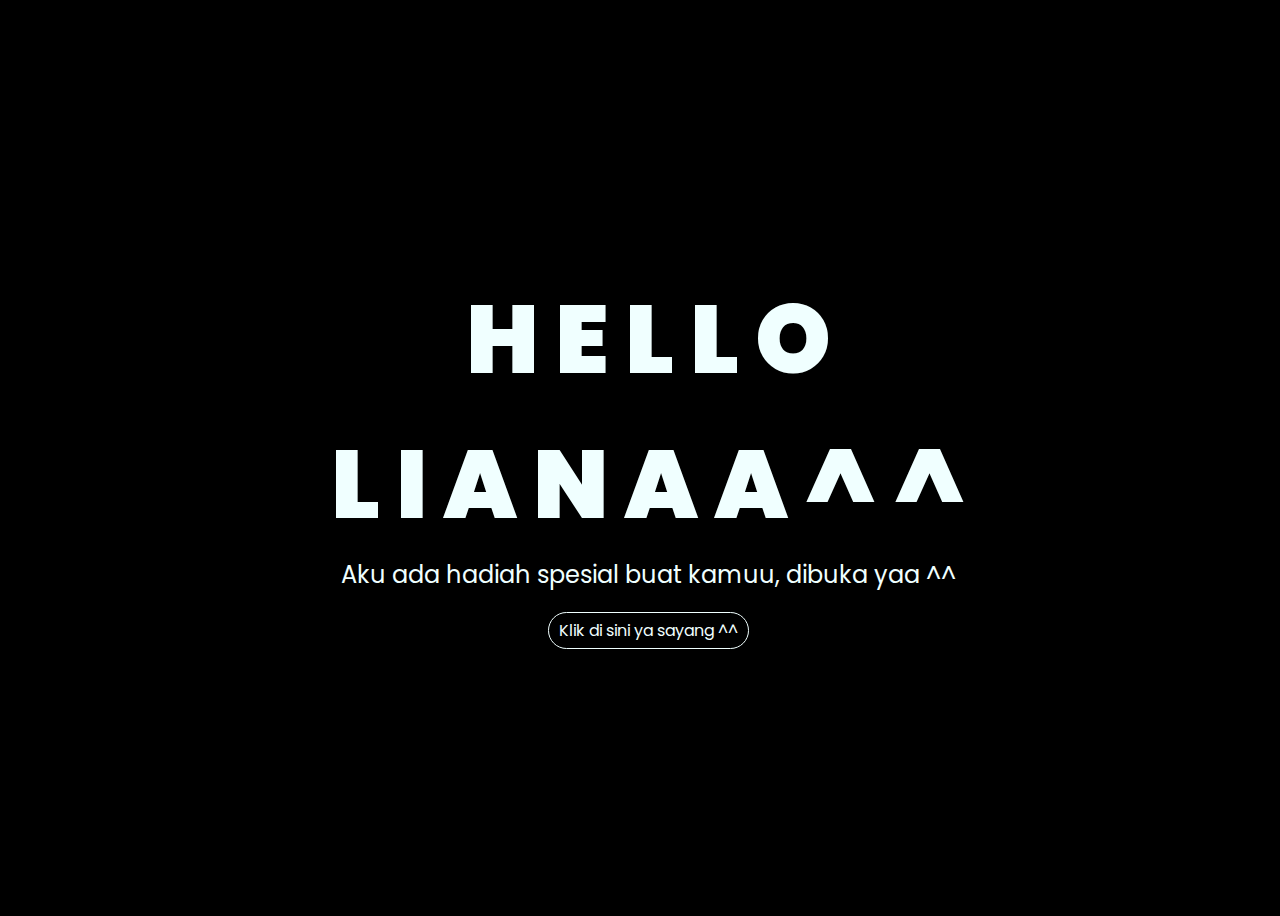
<file: index.html>
<!DOCTYPE html>
<html lang="en">
  <head>
    <meta charset="UTF-8" />
    <meta name="viewport" content="width=device-width, initial-scale=1.0" />
    <link rel="stylesheet" href="css/styles.css" />
    <link rel="icon" href="img/flowers.png" />
    <title>A Special Gift For You Lianaa ^^</title>
  </head>
  <body>
    <div class="greetings">
      <span>H</span>
      <span>E</span>
      <span>L</span>
      <span>L</span>
      <span>O</span>
      <br />
      <span>L</span>
      <span>I</span>
      <span>A</span>
      <span>N</span>
      <span>A</span>
      <span>A</span>
      <span>^</span>
      <span>^</span>
    </div>
    <div class="description">
      <span>Aku ada hadiah spesial buat kamuu, dibuka yaa ^^</span>
    </div>
    <div class="button">
      <button>
        <a href="flower.html">Klik di sini ya sayang ^^</a>
      </button>
    </div>
  </body>
</html>
</file>
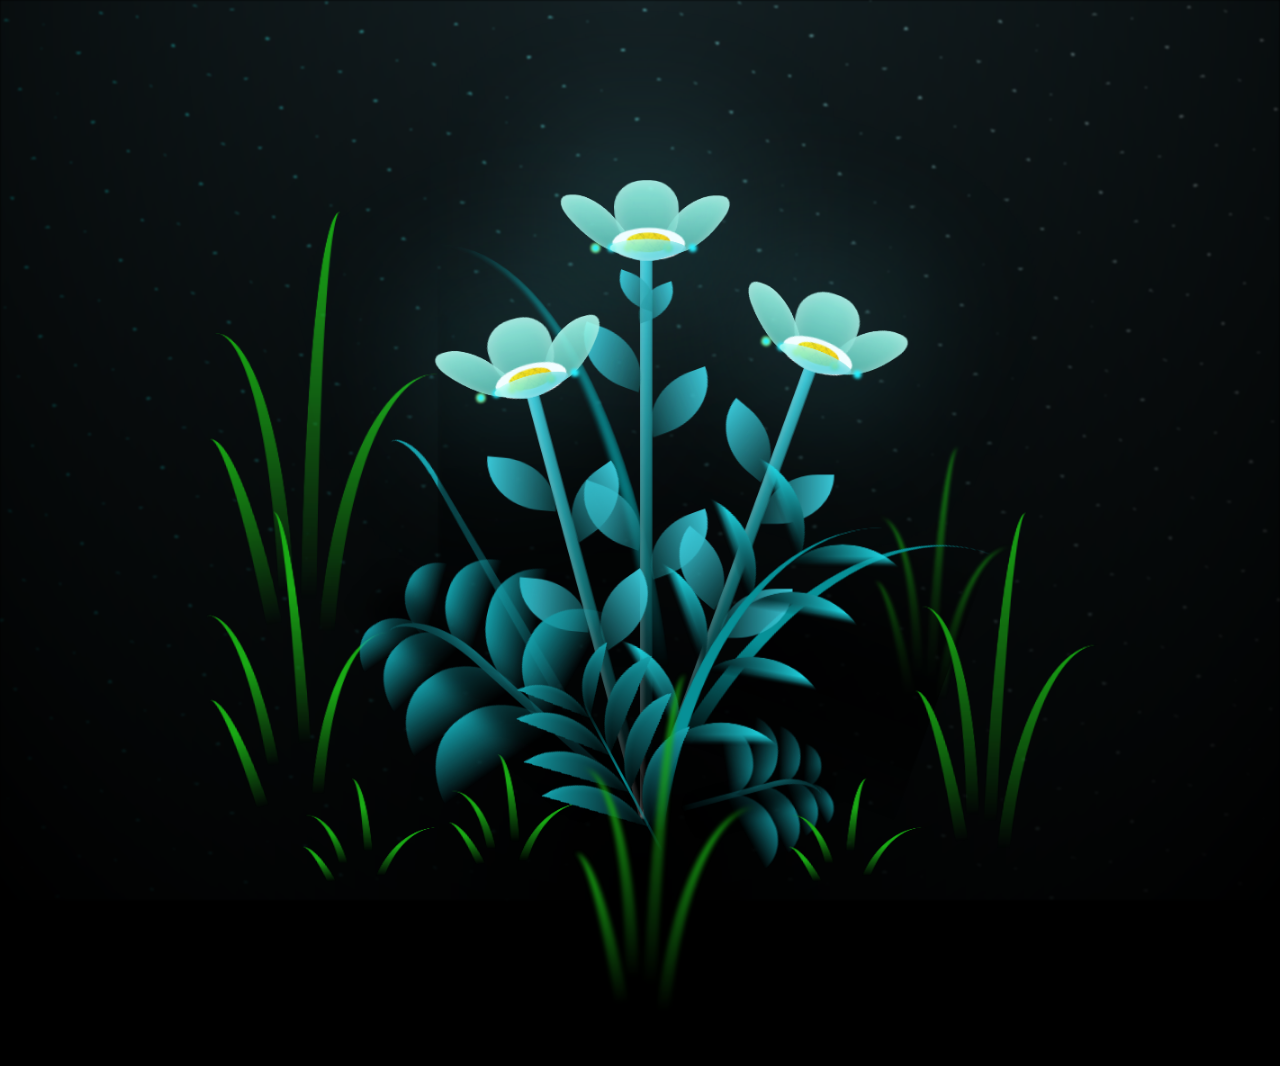
<file: flower.html>
<!DOCTYPE html>
<html lang="en">
  <head>
    <meta charset="UTF-8" />
    <meta name="viewport" content="width=device-width, initial-scale=1.0" />
    <link rel="stylesheet" href="css/flowers.css" />
    <title>Cherry Blossom Flower</title>
  </head>
  <body class="not-loaded">
    <audio
      autoplay
      src="audio/y2mate.com - James Arthur  Say You Wont Let Go.mp3"
    ></audio>
    <div class="night"></div>
    <div class="flowers">
      <div class="flower flower--1">
        <div class="flower__leafs flower__leafs--1">
          <div class="flower__leaf flower__leaf--1"></div>
          <div class="flower__leaf flower__leaf--2"></div>
          <div class="flower__leaf flower__leaf--3"></div>
          <div class="flower__leaf flower__leaf--4"></div>
          <div class="flower__white-circle"></div>

          <div class="flower__light flower__light--1"></div>
          <div class="flower__light flower__light--2"></div>
          <div class="flower__light flower__light--3"></div>
          <div class="flower__light flower__light--4"></div>
          <div class="flower__light flower__light--5"></div>
          <div class="flower__light flower__light--6"></div>
          <div class="flower__light flower__light--7"></div>
          <div class="flower__light flower__light--8"></div>
        </div>
        <div class="flower__line">
          <div class="flower__line__leaf flower__line__leaf--1"></div>
          <div class="flower__line__leaf flower__line__leaf--2"></div>
          <div class="flower__line__leaf flower__line__leaf--3"></div>
          <div class="flower__line__leaf flower__line__leaf--4"></div>
          <div class="flower__line__leaf flower__line__leaf--5"></div>
          <div class="flower__line__leaf flower__line__leaf--6"></div>
        </div>
      </div>

      <div class="flower flower--2">
        <div class="flower__leafs flower__leafs--2">
          <div class="flower__leaf flower__leaf--1"></div>
          <div class="flower__leaf flower__leaf--2"></div>
          <div class="flower__leaf flower__leaf--3"></div>
          <div class="flower__leaf flower__leaf--4"></div>
          <div class="flower__white-circle"></div>

          <div class="flower__light flower__light--1"></div>
          <div class="flower__light flower__light--2"></div>
          <div class="flower__light flower__light--3"></div>
          <div class="flower__light flower__light--4"></div>
          <div class="flower__light flower__light--5"></div>
          <div class="flower__light flower__light--6"></div>
          <div class="flower__light flower__light--7"></div>
          <div class="flower__light flower__light--8"></div>
        </div>
        <div class="flower__line">
          <div class="flower__line__leaf flower__line__leaf--1"></div>
          <div class="flower__line__leaf flower__line__leaf--2"></div>
          <div class="flower__line__leaf flower__line__leaf--3"></div>
          <div class="flower__line__leaf flower__line__leaf--4"></div>
        </div>
      </div>

      <div class="flower flower--3">
        <div class="flower__leafs flower__leafs--3">
          <div class="flower__leaf flower__leaf--1"></div>
          <div class="flower__leaf flower__leaf--2"></div>
          <div class="flower__leaf flower__leaf--3"></div>
          <div class="flower__leaf flower__leaf--4"></div>
          <div class="flower__white-circle"></div>

          <div class="flower__light flower__light--1"></div>
          <div class="flower__light flower__light--2"></div>
          <div class="flower__light flower__light--3"></div>
          <div class="flower__light flower__light--4"></div>
          <div class="flower__light flower__light--5"></div>
          <div class="flower__light flower__light--6"></div>
          <div class="flower__light flower__light--7"></div>
          <div class="flower__light flower__light--8"></div>
        </div>
        <div class="flower__line">
          <div class="flower__line__leaf flower__line__leaf--1"></div>
          <div class="flower__line__leaf flower__line__leaf--2"></div>
          <div class="flower__line__leaf flower__line__leaf--3"></div>
          <div class="flower__line__leaf flower__line__leaf--4"></div>
        </div>
      </div>

      <div class="grow-ans" style="--d: 1.2s">
        <div class="flower__g-long">
          <div class="flower__g-long__top"></div>
          <div class="flower__g-long__bottom"></div>
        </div>
      </div>

      <div class="growing-grass">
        <div class="flower__grass flower__grass--1">
          <div class="flower__grass--top"></div>
          <div class="flower__grass--bottom"></div>
          <div class="flower__grass__leaf flower__grass__leaf--1"></div>
          <div class="flower__grass__leaf flower__grass__leaf--2"></div>
          <div class="flower__grass__leaf flower__grass__leaf--3"></div>
          <div class="flower__grass__leaf flower__grass__leaf--4"></div>
          <div class="flower__grass__leaf flower__grass__leaf--5"></div>
          <div class="flower__grass__leaf flower__grass__leaf--6"></div>
          <div class="flower__grass__leaf flower__grass__leaf--7"></div>
          <div class="flower__grass__leaf flower__grass__leaf--8"></div>
          <div class="flower__grass__overlay"></div>
        </div>
      </div>

      <div class="growing-grass">
        <div class="flower__grass flower__grass--2">
          <div class="flower__grass--top"></div>
          <div class="flower__grass--bottom"></div>
          <div class="flower__grass__leaf flower__grass__leaf--1"></div>
          <div class="flower__grass__leaf flower__grass__leaf--2"></div>
          <div class="flower__grass__leaf flower__grass__leaf--3"></div>
          <div class="flower__grass__leaf flower__grass__leaf--4"></div>
          <div class="flower__grass__leaf flower__grass__leaf--5"></div>
          <div class="flower__grass__leaf flower__grass__leaf--6"></div>
          <div class="flower__grass__leaf flower__grass__leaf--7"></div>
          <div class="flower__grass__leaf flower__grass__leaf--8"></div>
          <div class="flower__grass__overlay"></div>
        </div>
      </div>

      <div class="grow-ans" style="--d: 2.4s">
        <div class="flower__g-right flower__g-right--1">
          <div class="leaf"></div>
        </div>
      </div>

      <div class="grow-ans" style="--d: 2.8s">
        <div class="flower__g-right flower__g-right--2">
          <div class="leaf"></div>
        </div>
      </div>

      <div class="grow-ans" style="--d: 2.8s">
        <div class="flower__g-front">
          <div
            class="flower__g-front__leaf-wrapper flower__g-front__leaf-wrapper--1"
          >
            <div class="flower__g-front__leaf"></div>
          </div>
          <div
            class="flower__g-front__leaf-wrapper flower__g-front__leaf-wrapper--2"
          >
            <div class="flower__g-front__leaf"></div>
          </div>
          <div
            class="flower__g-front__leaf-wrapper flower__g-front__leaf-wrapper--3"
          >
            <div class="flower__g-front__leaf"></div>
          </div>
          <div
            class="flower__g-front__leaf-wrapper flower__g-front__leaf-wrapper--4"
          >
            <div class="flower__g-front__leaf"></div>
          </div>
          <div
            class="flower__g-front__leaf-wrapper flower__g-front__leaf-wrapper--5"
          >
            <div class="flower__g-front__leaf"></div>
          </div>
          <div
            class="flower__g-front__leaf-wrapper flower__g-front__leaf-wrapper--6"
          >
            <div class="flower__g-front__leaf"></div>
          </div>
          <div
            class="flower__g-front__leaf-wrapper flower__g-front__leaf-wrapper--7"
          >
            <div class="flower__g-front__leaf"></div>
          </div>
          <div
            class="flower__g-front__leaf-wrapper flower__g-front__leaf-wrapper--8"
          >
            <div class="flower__g-front__leaf"></div>
          </div>
          <div class="flower__g-front__line"></div>
        </div>
      </div>

      <div class="grow-ans" style="--d: 3.2s">
        <div class="flower__g-fr">
          <div class="leaf"></div>
          <div class="flower__g-fr__leaf flower__g-fr__leaf--1"></div>
          <div class="flower__g-fr__leaf flower__g-fr__leaf--2"></div>
          <div class="flower__g-fr__leaf flower__g-fr__leaf--3"></div>
          <div class="flower__g-fr__leaf flower__g-fr__leaf--4"></div>
          <div class="flower__g-fr__leaf flower__g-fr__leaf--5"></div>
          <div class="flower__g-fr__leaf flower__g-fr__leaf--6"></div>
          <div class="flower__g-fr__leaf flower__g-fr__leaf--7"></div>
          <div class="flower__g-fr__leaf flower__g-fr__leaf--8"></div>
        </div>
      </div>

      <div class="long-g long-g--0">
        <div class="grow-ans" style="--d: 3s">
          <div class="leaf leaf--0"></div>
        </div>
        <div class="grow-ans" style="--d: 2.2s">
          <div class="leaf leaf--1"></div>
        </div>
        <div class="grow-ans" style="--d: 3.4s">
          <div class="leaf leaf--2"></div>
        </div>
        <div class="grow-ans" style="--d: 3.6s">
          <div class="leaf leaf--3"></div>
        </div>
      </div>

      <div class="long-g long-g--1">
        <div class="grow-ans" style="--d: 3.6s">
          <div class="leaf leaf--0"></div>
        </div>
        <div class="grow-ans" style="--d: 3.8s">
          <div class="leaf leaf--1"></div>
        </div>
        <div class="grow-ans" style="--d: 4s">
          <div class="leaf leaf--2"></div>
        </div>
        <div class="grow-ans" style="--d: 4.2s">
          <div class="leaf leaf--3"></div>
        </div>
      </div>

      <div class="long-g long-g--2">
        <div class="grow-ans" style="--d: 4s">
          <div class="leaf leaf--0"></div>
        </div>
        <div class="grow-ans" style="--d: 4.2s">
          <div class="leaf leaf--1"></div>
        </div>
        <div class="grow-ans" style="--d: 4.4s">
          <div class="leaf leaf--2"></div>
        </div>
        <div class="grow-ans" style="--d: 4.6s">
          <div class="leaf leaf--3"></div>
        </div>
      </div>

      <div class="long-g long-g--3">
        <div class="grow-ans" style="--d: 4s">
          <div class="leaf leaf--0"></div>
        </div>
        <div class="grow-ans" style="--d: 4.2s">
          <div class="leaf leaf--1"></div>
        </div>
        <div class="grow-ans" style="--d: 3s">
          <div class="leaf leaf--2"></div>
        </div>
        <div class="grow-ans" style="--d: 3.6s">
          <div class="leaf leaf--3"></div>
        </div>
      </div>

      <div class="long-g long-g--4">
        <div class="grow-ans" style="--d: 4s">
          <div class="leaf leaf--0"></div>
        </div>
        <div class="grow-ans" style="--d: 4.2s">
          <div class="leaf leaf--1"></div>
        </div>
        <div class="grow-ans" style="--d: 3s">
          <div class="leaf leaf--2"></div>
        </div>
        <div class="grow-ans" style="--d: 3.6s">
          <div class="leaf leaf--3"></div>
        </div>
      </div>

      <div class="long-g long-g--5">
        <div class="grow-ans" style="--d: 4s">
          <div class="leaf leaf--0"></div>
        </div>
        <div class="grow-ans" style="--d: 4.2s">
          <div class="leaf leaf--1"></div>
        </div>
        <div class="grow-ans" style="--d: 3s">
          <div class="leaf leaf--2"></div>
        </div>
        <div class="grow-ans" style="--d: 3.6s">
          <div class="leaf leaf--3"></div>
        </div>
      </div>

      <div class="long-g long-g--6">
        <div class="grow-ans" style="--d: 4.2s">
          <div class="leaf leaf--0"></div>
        </div>
        <div class="grow-ans" style="--d: 4.4s">
          <div class="leaf leaf--1"></div>
        </div>
        <div class="grow-ans" style="--d: 4.6s">
          <div class="leaf leaf--2"></div>
        </div>
        <div class="grow-ans" style="--d: 4.8s">
          <div class="leaf leaf--3"></div>
        </div>
      </div>

      <div class="long-g long-g--7">
        <div class="grow-ans" style="--d: 3s">
          <div class="leaf leaf--0"></div>
        </div>
        <div class="grow-ans" style="--d: 3.2s">
          <div class="leaf leaf--1"></div>
        </div>
        <div class="grow-ans" style="--d: 3.5s">
          <div class="leaf leaf--2"></div>
        </div>
        <div class="grow-ans" style="--d: 3.6s">
          <div class="leaf leaf--3"></div>
        </div>
      </div>
    </div>
    <script src="js/flower.js"></script>
  </body>
</html>
</file>
<file: css/styles.css>
@import url("https://fonts.googleapis.com/css2?family=Poppins:ital,wght@0,500;1,900&display=swap");

* {
  font-family: "Poppins", cursive;
  text-align: center;
}

body {
  color: azure;
  width: 100%;
  height: 100vh;
  display: flex;
  flex-direction: column;
  align-items: center;
  justify-content: center;
  background-color: black;
}

.greetings {
  font-size: 6rem;
  font-weight: 900;
}

.greetings > span {
  animation: glow 2.5s ease-in-out infinite;
}

@keyframes glow {
  0%,
  100% {
    color: #fff;
    text-shadow: 0 0 12px #39c6d6, 0 0 50px #39c6d6, 0 0 100px #39c6d6;
  }
  10%,
  90% {
    color: #111;
    text-shadow: none;
  }
}

.greetings > span:nth-child(2) {
  animation-delay: 0.2s;
}

.greetings > span:nth-child(3) {
  animation-delay: 0.4s;
}

.greetings > span:nth-child(4) {
  animation-delay: 0.6s;
}

.greetings > span:nth-child(5) {
  animation-delay: 0.8s;
}

.greetings > span:nth-child(6) {
  animation-delay: 1s;
}

.greetings > span:nth-child(7) {
  animation-delay: 1.2s;
}

.greetings > span:nth-child(8) {
  animation-delay: 1.4s;
}

.greetings > span:nth-child(9) {
  animation-delay: 1.6s;
}

.greetings > span:nth-child(10) {
  animation-delay: 1.8s;
}

.greetings > span:nth-child(11) {
  animation-delay: 2s;
}

.greetings > span:nth-child(12) {
  animation-delay: 2.2s;
}

.greetings > span:nth-child(13) {
  animation-delay: 2.4s;
}

.description {
  font-size: 1.5rem;
  margin-bottom: 20px;
}

button {
  background-color: transparent;
  border: 1.5px solid azure;
  border-radius: 30px;
  padding: 5px 10px;
}

.button a {
  text-decoration: none;
  font-size: 1rem;
  color: azure;
}

@media screen and (max-width: 767px) {
  .greetings {
    display: block;
    font-size: 3rem;
    font-weight: 500;
    text-align: center;
  }
  .description {
    font-size: 1rem;
  }
  .button a {
    font-size: 0.5rem;
  }
}
</file>
<file: css/flowers.css>
*,
*::after,
*::before {
  padding: 0;
  margin: 0;
  box-sizing: border-box;
}

:root {
  --dark-color: #000;
}

body {
  display: flex;
  align-items: flex-end;
  justify-content: center;
  min-height: 100vh;
  background-color: var(--dark-color);
  overflow: hidden;
  perspective: 1000px;
}

.night {
  position: fixed;
  left: 50%;
  top: 0;
  transform: translateX(-50%);
  width: 100%;
  height: 100%;
  filter: blur(0.1vmin);
  background-image: radial-gradient(
      ellipse at top,
      transparent 0%,
      var(--dark-color)
    ),
    radial-gradient(
      ellipse at bottom,
      var(--dark-color),
      rgba(145, 233, 255, 0.2)
    ),
    repeating-linear-gradient(
      220deg,
      rgb(0, 0, 0) 0px,
      rgb(0, 0, 0) 19px,
      transparent 19px,
      transparent 22px
    ),
    repeating-linear-gradient(
      189deg,
      rgb(0, 0, 0) 0px,
      rgb(0, 0, 0) 19px,
      transparent 19px,
      transparent 22px
    ),
    repeating-linear-gradient(
      148deg,
      rgb(0, 0, 0) 0px,
      rgb(0, 0, 0) 19px,
      transparent 19px,
      transparent 22px
    ),
    linear-gradient(90deg, rgb(0, 255, 250), rgb(240, 240, 240));
}

.flowers {
  position: relative;
  transform: scale(0.9);
}

.flower {
  position: absolute;
  bottom: 10vmin;
  transform-origin: bottom center;
  z-index: 10;
  --fl-speed: 0.8s;
}
.flower--1 {
  -webkit-animation: moving-flower-1 4s linear infinite;
  animation: moving-flower-1 4s linear infinite;
}
.flower--1 .flower__line {
  height: 70vmin;
  -webkit-animation-delay: 0.3s;
  animation-delay: 0.3s;
}
.flower--1 .flower__line__leaf--1 {
  -webkit-animation: blooming-leaf-right var(--fl-speed) 1.6s backwards;
  animation: blooming-leaf-right var(--fl-speed) 1.6s backwards;
}
.flower--1 .flower__line__leaf--2 {
  -webkit-animation: blooming-leaf-right var(--fl-speed) 1.4s backwards;
  animation: blooming-leaf-right var(--fl-speed) 1.4s backwards;
}
.flower--1 .flower__line__leaf--3 {
  -webkit-animation: blooming-leaf-left var(--fl-speed) 1.2s backwards;
  animation: blooming-leaf-left var(--fl-speed) 1.2s backwards;
}
.flower--1 .flower__line__leaf--4 {
  -webkit-animation: blooming-leaf-left var(--fl-speed) 1s backwards;
  animation: blooming-leaf-left var(--fl-speed) 1s backwards;
}
.flower--1 .flower__line__leaf--5 {
  -webkit-animation: blooming-leaf-right var(--fl-speed) 1.8s backwards;
  animation: blooming-leaf-right var(--fl-speed) 1.8s backwards;
}
.flower--1 .flower__line__leaf--6 {
  -webkit-animation: blooming-leaf-left var(--fl-speed) 2s backwards;
  animation: blooming-leaf-left var(--fl-speed) 2s backwards;
}
.flower--2 {
  left: 50%;
  transform: rotate(20deg);
  -webkit-animation: moving-flower-2 4s linear infinite;
  animation: moving-flower-2 4s linear infinite;
}
.flower--2 .flower__line {
  height: 60vmin;
  -webkit-animation-delay: 0.6s;
  animation-delay: 0.6s;
}
.flower--2 .flower__line__leaf--1 {
  -webkit-animation: blooming-leaf-right var(--fl-speed) 1.9s backwards;
  animation: blooming-leaf-right var(--fl-speed) 1.9s backwards;
}
.flower--2 .flower__line__leaf--2 {
  -webkit-animation: blooming-leaf-right var(--fl-speed) 1.7s backwards;
  animation: blooming-leaf-right var(--fl-speed) 1.7s backwards;
}
.flower--2 .flower__line__leaf--3 {
  -webkit-animation: blooming-leaf-left var(--fl-speed) 1.5s backwards;
  animation: blooming-leaf-left var(--fl-speed) 1.5s backwards;
}
.flower--2 .flower__line__leaf--4 {
  -webkit-animation: blooming-leaf-left var(--fl-speed) 1.3s backwards;
  animation: blooming-leaf-left var(--fl-speed) 1.3s backwards;
}
.flower--3 {
  left: 50%;
  transform: rotate(-15deg);
  -webkit-animation: moving-flower-3 4s linear infinite;
  animation: moving-flower-3 4s linear infinite;
}
.flower--3 .flower__line {
  -webkit-animation-delay: 0.9s;
  animation-delay: 0.9s;
}
.flower--3 .flower__line__leaf--1 {
  -webkit-animation: blooming-leaf-right var(--fl-speed) 2.5s backwards;
  animation: blooming-leaf-right var(--fl-speed) 2.5s backwards;
}
.flower--3 .flower__line__leaf--2 {
  -webkit-animation: blooming-leaf-right var(--fl-speed) 2.3s backwards;
  animation: blooming-leaf-right var(--fl-speed) 2.3s backwards;
}
.flower--3 .flower__line__leaf--3 {
  -webkit-animation: blooming-leaf-left var(--fl-speed) 2.1s backwards;
  animation: blooming-leaf-left var(--fl-speed) 2.1s backwards;
}
.flower--3 .flower__line__leaf--4 {
  -webkit-animation: blooming-leaf-left var(--fl-speed) 1.9s backwards;
  animation: blooming-leaf-left var(--fl-speed) 1.9s backwards;
}
.flower__leafs {
  position: relative;
  -webkit-animation: blooming-flower 2s backwards;
  animation: blooming-flower 2s backwards;
}
.flower__leafs--1 {
  -webkit-animation-delay: 1.1s;
  animation-delay: 1.1s;
}
.flower__leafs--2 {
  -webkit-animation-delay: 1.4s;
  animation-delay: 1.4s;
}
.flower__leafs--3 {
  -webkit-animation-delay: 1.7s;
  animation-delay: 1.7s;
}
.flower__leafs::after {
  content: "";
  position: absolute;
  left: 0;
  top: 0;
  transform: translate(-50%, -100%);
  width: 8vmin;
  height: 8vmin;
  background-color: #6bf0ff;
  filter: blur(10vmin);
}
.flower__leaf {
  position: absolute;
  bottom: 0;
  left: 50%;
  width: 8vmin;
  height: 11vmin;
  border-radius: 51% 49% 47% 53%/44% 45% 55% 69%;
  background-color: #a7ffee;
  background-image: linear-gradient(to top, #54b8aa, #a7ffee);
  transform-origin: bottom center;
  opacity: 0.9;
  box-shadow: inset 0 0 2vmin rgba(255, 255, 255, 0.5);
}
.flower__leaf--1 {
  transform: translate(-10%, 1%) rotateY(40deg) rotateX(-50deg);
}
.flower__leaf--2 {
  transform: translate(-50%, -4%) rotateX(40deg);
}
.flower__leaf--3 {
  transform: translate(-90%, 0%) rotateY(45deg) rotateX(50deg);
}
.flower__leaf--4 {
  width: 8vmin;
  height: 8vmin;
  transform-origin: bottom left;
  border-radius: 4vmin 10vmin 4vmin 4vmin;
  transform: translate(0%, 18%) rotateX(70deg) rotate(-43deg);
  background-image: linear-gradient(to top, #39c6d6, #a7ffee);
  z-index: 1;
  opacity: 0.8;
}
.flower__white-circle {
  position: absolute;
  left: -3.5vmin;
  top: -3vmin;
  width: 9vmin;
  height: 4vmin;
  border-radius: 50%;
  background-color: #fff;
}
.flower__white-circle::after {
  content: "";
  position: absolute;
  left: 50%;
  top: 45%;
  transform: translate(-50%, -50%);
  width: 60%;
  height: 60%;
  border-radius: inherit;
  background-image: repeating-linear-gradient(
      135deg,
      rgba(0, 0, 0, 0.03) 0px,
      rgba(0, 0, 0, 0.03) 1px,
      transparent 1px,
      transparent 12px
    ),
    repeating-linear-gradient(
      45deg,
      rgba(0, 0, 0, 0.03) 0px,
      rgba(0, 0, 0, 0.03) 1px,
      transparent 1px,
      transparent 12px
    ),
    repeating-linear-gradient(
      67.5deg,
      rgba(0, 0, 0, 0.03) 0px,
      rgba(0, 0, 0, 0.03) 1px,
      transparent 1px,
      transparent 12px
    ),
    repeating-linear-gradient(
      135deg,
      rgba(0, 0, 0, 0.03) 0px,
      rgba(0, 0, 0, 0.03) 1px,
      transparent 1px,
      transparent 12px
    ),
    repeating-linear-gradient(
      45deg,
      rgba(0, 0, 0, 0.03) 0px,
      rgba(0, 0, 0, 0.03) 1px,
      transparent 1px,
      transparent 12px
    ),
    repeating-linear-gradient(
      112.5deg,
      rgba(0, 0, 0, 0.03) 0px,
      rgba(0, 0, 0, 0.03) 1px,
      transparent 1px,
      transparent 12px
    ),
    repeating-linear-gradient(
      112.5deg,
      rgba(0, 0, 0, 0.03) 0px,
      rgba(0, 0, 0, 0.03) 1px,
      transparent 1px,
      transparent 12px
    ),
    repeating-linear-gradient(
      45deg,
      rgba(0, 0, 0, 0.03) 0px,
      rgba(0, 0, 0, 0.03) 1px,
      transparent 1px,
      transparent 12px
    ),
    repeating-linear-gradient(
      22.5deg,
      rgba(0, 0, 0, 0.03) 0px,
      rgba(0, 0, 0, 0.03) 1px,
      transparent 1px,
      transparent 12px
    ),
    repeating-linear-gradient(
      45deg,
      rgba(0, 0, 0, 0.03) 0px,
      rgba(0, 0, 0, 0.03) 1px,
      transparent 1px,
      transparent 12px
    ),
    repeating-linear-gradient(
      22.5deg,
      rgba(0, 0, 0, 0.03) 0px,
      rgba(0, 0, 0, 0.03) 1px,
      transparent 1px,
      transparent 12px
    ),
    repeating-linear-gradient(
      135deg,
      rgba(0, 0, 0, 0.03) 0px,
      rgba(0, 0, 0, 0.03) 1px,
      transparent 1px,
      transparent 12px
    ),
    repeating-linear-gradient(
      157.5deg,
      rgba(0, 0, 0, 0.03) 0px,
      rgba(0, 0, 0, 0.03) 1px,
      transparent 1px,
      transparent 12px
    ),
    repeating-linear-gradient(
      67.5deg,
      rgba(0, 0, 0, 0.03) 0px,
      rgba(0, 0, 0, 0.03) 1px,
      transparent 1px,
      transparent 12px
    ),
    repeating-linear-gradient(
      67.5deg,
      rgba(0, 0, 0, 0.03) 0px,
      rgba(0, 0, 0, 0.03) 1px,
      transparent 1px,
      transparent 12px
    ),
    linear-gradient(90deg, rgb(255, 235, 18), rgb(255, 206, 0));
}
.flower__line {
  height: 55vmin;
  width: 1.5vmin;
  background-image: linear-gradient(
      to left,
      rgba(0, 0, 0, 0.2),
      transparent,
      rgba(255, 255, 255, 0.2)
    ),
    linear-gradient(to top, transparent 10%, #14757a, #39c6d6);
  box-shadow: inset 0 0 2px rgba(0, 0, 0, 0.5);
  -webkit-animation: grow-flower-tree 4s backwards;
  animation: grow-flower-tree 4s backwards;
}
.flower__line__leaf {
  --w: 7vmin;
  --h: calc(var(--w) + 2vmin);
  position: absolute;
  top: 20%;
  left: 90%;
  width: var(--w);
  height: var(--h);
  border-top-right-radius: var(--h);
  border-bottom-left-radius: var(--h);
  background-image: linear-gradient(to top, rgba(20, 117, 122, 0.4), #39c6d6);
}
.flower__line__leaf--1 {
  transform: rotate(70deg) rotateY(30deg);
}
.flower__line__leaf--2 {
  top: 45%;
  transform: rotate(70deg) rotateY(30deg);
}
.flower__line__leaf--3,
.flower__line__leaf--4,
.flower__line__leaf--6 {
  border-top-right-radius: 0;
  border-bottom-left-radius: 0;
  border-top-left-radius: var(--h);
  border-bottom-right-radius: var(--h);
  left: -460%;
  top: 12%;
  transform: rotate(-70deg) rotateY(30deg);
}
.flower__line__leaf--4 {
  top: 40%;
}
.flower__line__leaf--5 {
  top: 0;
  transform-origin: left;
  transform: rotate(70deg) rotateY(30deg) scale(0.6);
}
.flower__line__leaf--6 {
  top: -2%;
  left: -450%;
  transform-origin: right;
  transform: rotate(-70deg) rotateY(30deg) scale(0.6);
}
.flower__light {
  position: absolute;
  bottom: 0vmin;
  width: 1vmin;
  height: 1vmin;
  background-color: rgb(255, 251, 0);
  border-radius: 50%;
  filter: blur(0.2vmin);
  -webkit-animation: light-ans 4s linear infinite backwards;
  animation: light-ans 4s linear infinite backwards;
}
.flower__light:nth-child(odd) {
  background-color: #23f0ff;
}
.flower__light--1 {
  left: -2vmin;
  -webkit-animation-delay: 1s;
  animation-delay: 1s;
}
.flower__light--2 {
  left: 3vmin;
  -webkit-animation-delay: 0.5s;
  animation-delay: 0.5s;
}
.flower__light--3 {
  left: -6vmin;
  -webkit-animation-delay: 0.3s;
  animation-delay: 0.3s;
}
.flower__light--4 {
  left: 6vmin;
  -webkit-animation-delay: 0.9s;
  animation-delay: 0.9s;
}
.flower__light--5 {
  left: -1vmin;
  -webkit-animation-delay: 1.5s;
  animation-delay: 1.5s;
}
.flower__light--6 {
  left: -4vmin;
  -webkit-animation-delay: 3s;
  animation-delay: 3s;
}
.flower__light--7 {
  left: 3vmin;
  -webkit-animation-delay: 2s;
  animation-delay: 2s;
}
.flower__light--8 {
  left: -6vmin;
  -webkit-animation-delay: 3.5s;
  animation-delay: 3.5s;
}
.flower__grass {
  --c: #159faa;
  --line-w: 1.5vmin;
  position: absolute;
  bottom: 12vmin;
  left: -7vmin;
  display: flex;
  flex-direction: column;
  align-items: flex-end;
  z-index: 20;
  transform-origin: bottom center;
  transform: rotate(-48deg) rotateY(40deg);
}
.flower__grass--1 {
  -webkit-animation: moving-grass 2s linear infinite;
  animation: moving-grass 2s linear infinite;
}
.flower__grass--2 {
  left: 2vmin;
  bottom: 10vmin;
  transform: scale(0.5) rotate(75deg) rotateX(10deg) rotateY(-200deg);
  opacity: 0.8;
  z-index: 0;
  -webkit-animation: moving-grass--2 1.5s linear infinite;
  animation: moving-grass--2 1.5s linear infinite;
}
.flower__grass--top {
  width: 7vmin;
  height: 10vmin;
  border-top-right-radius: 100%;
  border-right: var(--line-w) solid var(--c);
  transform-origin: bottom center;
  transform: rotate(-2deg);
}
.flower__grass--bottom {
  margin-top: -2px;
  width: var(--line-w);
  height: 25vmin;
  background-image: linear-gradient(to top, transparent, var(--c));
}
.flower__grass__leaf {
  --size: 10vmin;
  position: absolute;
  width: calc(var(--size) * 2.1);
  height: var(--size);
  border-top-left-radius: var(--size);
  border-top-right-radius: var(--size);
  background-image: linear-gradient(
    to top,
    transparent,
    transparent 30%,
    var(--c)
  );
  z-index: 100;
}
.flower__grass__leaf--1 {
  top: -6%;
  left: 30%;
  --size: 6vmin;
  transform: rotate(-20deg);
  -webkit-animation: growing-grass-ans--1 2s 2.6s backwards;
  animation: growing-grass-ans--1 2s 2.6s backwards;
}
@-webkit-keyframes growing-grass-ans--1 {
  0% {
    transform-origin: bottom left;
    transform: rotate(-20deg) scale(0);
  }
}
@keyframes growing-grass-ans--1 {
  0% {
    transform-origin: bottom left;
    transform: rotate(-20deg) scale(0);
  }
}
.flower__grass__leaf--2 {
  top: -5%;
  left: -110%;
  --size: 6vmin;
  transform: rotate(10deg);
  -webkit-animation: growing-grass-ans--2 2s 2.4s linear backwards;
  animation: growing-grass-ans--2 2s 2.4s linear backwards;
}
@-webkit-keyframes growing-grass-ans--2 {
  0% {
    transform-origin: bottom right;
    transform: rotate(10deg) scale(0);
  }
}
@keyframes growing-grass-ans--2 {
  0% {
    transform-origin: bottom right;
    transform: rotate(10deg) scale(0);
  }
}
.flower__grass__leaf--3 {
  top: 5%;
  left: 60%;
  --size: 8vmin;
  transform: rotate(-18deg) rotateX(-20deg);
  -webkit-animation: growing-grass-ans--3 2s 2.2s linear backwards;
  animation: growing-grass-ans--3 2s 2.2s linear backwards;
}
@-webkit-keyframes growing-grass-ans--3 {
  0% {
    transform-origin: bottom left;
    transform: rotate(-18deg) rotateX(-20deg) scale(0);
  }
}
@keyframes growing-grass-ans--3 {
  0% {
    transform-origin: bottom left;
    transform: rotate(-18deg) rotateX(-20deg) scale(0);
  }
}
.flower__grass__leaf--4 {
  top: 6%;
  left: -135%;
  --size: 8vmin;
  transform: rotate(2deg);
  -webkit-animation: growing-grass-ans--4 2s 2s linear backwards;
  animation: growing-grass-ans--4 2s 2s linear backwards;
}
@-webkit-keyframes growing-grass-ans--4 {
  0% {
    transform-origin: bottom right;
    transform: rotate(2deg) scale(0);
  }
}
@keyframes growing-grass-ans--4 {
  0% {
    transform-origin: bottom right;
    transform: rotate(2deg) scale(0);
  }
}
.flower__grass__leaf--5 {
  top: 20%;
  left: 60%;
  --size: 10vmin;
  transform: rotate(-24deg) rotateX(-20deg);
  -webkit-animation: growing-grass-ans--5 2s 1.8s linear backwards;
  animation: growing-grass-ans--5 2s 1.8s linear backwards;
}
@-webkit-keyframes growing-grass-ans--5 {
  0% {
    transform-origin: bottom left;
    transform: rotate(-24deg) rotateX(-20deg) scale(0);
  }
}
@keyframes growing-grass-ans--5 {
  0% {
    transform-origin: bottom left;
    transform: rotate(-24deg) rotateX(-20deg) scale(0);
  }
}
.flower__grass__leaf--6 {
  top: 22%;
  left: -180%;
  --size: 10vmin;
  transform: rotate(10deg);
  -webkit-animation: growing-grass-ans--6 2s 1.6s linear backwards;
  animation: growing-grass-ans--6 2s 1.6s linear backwards;
}
@-webkit-keyframes growing-grass-ans--6 {
  0% {
    transform-origin: bottom right;
    transform: rotate(10deg) scale(0);
  }
}
@keyframes growing-grass-ans--6 {
  0% {
    transform-origin: bottom right;
    transform: rotate(10deg) scale(0);
  }
}
.flower__grass__leaf--7 {
  top: 39%;
  left: 70%;
  --size: 10vmin;
  transform: rotate(-10deg);
  -webkit-animation: growing-grass-ans--7 2s 1.4s linear backwards;
  animation: growing-grass-ans--7 2s 1.4s linear backwards;
}
@-webkit-keyframes growing-grass-ans--7 {
  0% {
    transform-origin: bottom left;
    transform: rotate(-10deg) scale(0);
  }
}
@keyframes growing-grass-ans--7 {
  0% {
    transform-origin: bottom left;
    transform: rotate(-10deg) scale(0);
  }
}
.flower__grass__leaf--8 {
  top: 40%;
  left: -215%;
  --size: 11vmin;
  transform: rotate(10deg);
  -webkit-animation: growing-grass-ans--8 2s 1.2s linear backwards;
  animation: growing-grass-ans--8 2s 1.2s linear backwards;
}
@-webkit-keyframes growing-grass-ans--8 {
  0% {
    transform-origin: bottom right;
    transform: rotate(10deg) scale(0);
  }
}
@keyframes growing-grass-ans--8 {
  0% {
    transform-origin: bottom right;
    transform: rotate(10deg) scale(0);
  }
}
.flower__grass__overlay {
  position: absolute;
  top: -10%;
  right: 0%;
  width: 100%;
  height: 100%;
  background-color: rgba(0, 0, 0, 0.6);
  filter: blur(1.5vmin);
  z-index: 100;
}
.flower__g-long {
  --w: 2vmin;
  --h: 6vmin;
  --c: #159faa;
  position: absolute;
  bottom: 10vmin;
  left: -3vmin;
  transform-origin: bottom center;
  transform: rotate(-30deg) rotateY(-20deg);
  display: flex;
  flex-direction: column;
  align-items: flex-end;
  -webkit-animation: flower-g-long-ans 3s linear infinite;
  animation: flower-g-long-ans 3s linear infinite;
}
@-webkit-keyframes flower-g-long-ans {
  0%,
  100% {
    transform: rotate(-30deg) rotateY(-20deg);
  }
  50% {
    transform: rotate(-32deg) rotateY(-20deg);
  }
}
@keyframes flower-g-long-ans {
  0%,
  100% {
    transform: rotate(-30deg) rotateY(-20deg);
  }
  50% {
    transform: rotate(-32deg) rotateY(-20deg);
  }
}
.flower__g-long__top {
  top: calc(var(--h) * -1);
  width: calc(var(--w) + 1vmin);
  height: var(--h);
  border-top-right-radius: 100%;
  border-right: 0.7vmin solid var(--c);
  transform: translate(-0.7vmin, 1vmin);
}
.flower__g-long__bottom {
  width: var(--w);
  height: 50vmin;
  transform-origin: bottom center;
  background-image: linear-gradient(to top, transparent 30%, var(--c));
  box-shadow: inset 0 0 2px rgba(0, 0, 0, 0.5);
  -webkit-clip-path: polygon(35% 0, 65% 1%, 100% 100%, 0% 100%);
  clip-path: polygon(35% 0, 65% 1%, 100% 100%, 0% 100%);
}
.flower__g-right {
  position: absolute;
  bottom: 6vmin;
  left: -2vmin;
  transform-origin: bottom left;
  transform: rotate(20deg);
}
.flower__g-right .leaf {
  width: 30vmin;
  height: 50vmin;
  border-top-left-radius: 100%;
  border-left: 2vmin solid #079097;
  background-image: linear-gradient(
    to bottom,
    transparent,
    var(--dark-color) 60%
  );
  -webkit-mask-image: linear-gradient(to top, transparent 30%, #079097 60%);
}
.flower__g-right--1 {
  -webkit-animation: flower-g-right-ans 2.5s linear infinite;
  animation: flower-g-right-ans 2.5s linear infinite;
}
.flower__g-right--2 {
  left: 5vmin;
  transform: rotateY(-180deg);
  -webkit-animation: flower-g-right-ans--2 3s linear infinite;
  animation: flower-g-right-ans--2 3s linear infinite;
}
.flower__g-right--2 .leaf {
  height: 75vmin;
  filter: blur(0.3vmin);
  opacity: 0.8;
}
@-webkit-keyframes flower-g-right-ans {
  0%,
  100% {
    transform: rotate(20deg);
  }
  50% {
    transform: rotate(24deg) rotateX(-20deg);
  }
}
@keyframes flower-g-right-ans {
  0%,
  100% {
    transform: rotate(20deg);
  }
  50% {
    transform: rotate(24deg) rotateX(-20deg);
  }
}
@-webkit-keyframes flower-g-right-ans--2 {
  0%,
  100% {
    transform: rotateY(-180deg) rotate(0deg) rotateX(-20deg);
  }
  50% {
    transform: rotateY(-180deg) rotate(6deg) rotateX(-20deg);
  }
}
@keyframes flower-g-right-ans--2 {
  0%,
  100% {
    transform: rotateY(-180deg) rotate(0deg) rotateX(-20deg);
  }
  50% {
    transform: rotateY(-180deg) rotate(6deg) rotateX(-20deg);
  }
}
.flower__g-front {
  position: absolute;
  bottom: 6vmin;
  left: 2.5vmin;
  z-index: 100;
  transform-origin: bottom center;
  transform: rotate(-28deg) rotateY(30deg) scale(1.04);
  -webkit-animation: flower__g-front-ans 2s linear infinite;
  animation: flower__g-front-ans 2s linear infinite;
}
@-webkit-keyframes flower__g-front-ans {
  0%,
  100% {
    transform: rotate(-28deg) rotateY(30deg) scale(1.04);
  }
  50% {
    transform: rotate(-35deg) rotateY(40deg) scale(1.04);
  }
}
@keyframes flower__g-front-ans {
  0%,
  100% {
    transform: rotate(-28deg) rotateY(30deg) scale(1.04);
  }
  50% {
    transform: rotate(-35deg) rotateY(40deg) scale(1.04);
  }
}
.flower__g-front__line {
  width: 0.3vmin;
  height: 20vmin;
  background-image: linear-gradient(
    to top,
    transparent,
    #079097,
    transparent 100%
  );
  position: relative;
}
.flower__g-front__leaf-wrapper {
  position: absolute;
  top: 0;
  left: 0;
  transform-origin: bottom left;
  transform: rotate(10deg);
}
.flower__g-front__leaf-wrapper:nth-child(even) {
  left: 0vmin;
  transform: rotateY(-180deg) rotate(5deg);
  -webkit-animation: flower__g-front__leaf-left-ans 1s ease-in backwards;
  animation: flower__g-front__leaf-left-ans 1s ease-in backwards;
}
.flower__g-front__leaf-wrapper:nth-child(odd) {
  -webkit-animation: flower__g-front__leaf-ans 1s ease-in backwards;
  animation: flower__g-front__leaf-ans 1s ease-in backwards;
}
.flower__g-front__leaf-wrapper--1 {
  top: -8vmin;
  transform: scale(0.7);
  -webkit-animation: flower__g-front__leaf-ans 1s 5.5s ease-in backwards !important;
  animation: flower__g-front__leaf-ans 1s 5.5s ease-in backwards !important;
}
.flower__g-front__leaf-wrapper--2 {
  top: -8vmin;
  transform: rotateY(-180deg) scale(0.7) !important;
  -webkit-animation: flower__g-front__leaf-left-ans-2 1s 4.6s ease-in backwards !important;
  animation: flower__g-front__leaf-left-ans-2 1s 4.6s ease-in backwards !important;
}
.flower__g-front__leaf-wrapper--3 {
  top: -3vmin;
  -webkit-animation: flower__g-front__leaf-ans 1s 4.6s ease-in backwards;
  animation: flower__g-front__leaf-ans 1s 4.6s ease-in backwards;
}
.flower__g-front__leaf-wrapper--4 {
  top: -3vmin;
  transform: rotateY(-180deg) scale(0.9) !important;
  -webkit-animation: flower__g-front__leaf-left-ans-2 1s 4.6s ease-in backwards !important;
  animation: flower__g-front__leaf-left-ans-2 1s 4.6s ease-in backwards !important;
}
@-webkit-keyframes flower__g-front__leaf-left-ans-2 {
  0% {
    transform: rotateY(-180deg) scale(0);
  }
}
@keyframes flower__g-front__leaf-left-ans-2 {
  0% {
    transform: rotateY(-180deg) scale(0);
  }
}
.flower__g-front__leaf-wrapper--5,
.flower__g-front__leaf-wrapper--6 {
  top: 2vmin;
}
.flower__g-front__leaf-wrapper--7,
.flower__g-front__leaf-wrapper--8 {
  top: 6.5vmin;
}
.flower__g-front__leaf-wrapper--2 {
  -webkit-animation-delay: 5.2s !important;
  animation-delay: 5.2s !important;
}
.flower__g-front__leaf-wrapper--3 {
  -webkit-animation-delay: 4.9s !important;
  animation-delay: 4.9s !important;
}
.flower__g-front__leaf-wrapper--5 {
  -webkit-animation-delay: 4.3s !important;
  animation-delay: 4.3s !important;
}
.flower__g-front__leaf-wrapper--6 {
  -webkit-animation-delay: 4.1s !important;
  animation-delay: 4.1s !important;
}
.flower__g-front__leaf-wrapper--7 {
  -webkit-animation-delay: 3.8s !important;
  animation-delay: 3.8s !important;
}
.flower__g-front__leaf-wrapper--8 {
  -webkit-animation-delay: 3.5s !important;
  animation-delay: 3.5s !important;
}
@-webkit-keyframes flower__g-front__leaf-ans {
  0% {
    transform: rotate(10deg) scale(0);
  }
}
@keyframes flower__g-front__leaf-ans {
  0% {
    transform: rotate(10deg) scale(0);
  }
}
@-webkit-keyframes flower__g-front__leaf-left-ans {
  0% {
    transform: rotateY(-180deg) rotate(5deg) scale(0);
  }
}
@keyframes flower__g-front__leaf-left-ans {
  0% {
    transform: rotateY(-180deg) rotate(5deg) scale(0);
  }
}
.flower__g-front__leaf {
  width: 10vmin;
  height: 10vmin;
  border-radius: 100% 0% 0% 100%/100% 100% 0% 0%;
  box-shadow: inset 0 2px 1vmin hsla(184deg, 97%, 58%, 0.2);
  background-image: linear-gradient(
      to bottom left,
      transparent,
      var(--dark-color)
    ),
    linear-gradient(to bottom right, #159faa 50%, transparent 50%, transparent);
  -webkit-mask-image: linear-gradient(
    to bottom right,
    #159faa 50%,
    transparent 50%,
    transparent
  );
  mask-image: linear-gradient(
    to bottom right,
    #159faa 50%,
    transparent 50%,
    transparent
  );
}
.flower__g-fr {
  position: absolute;
  bottom: -4vmin;
  left: vmin;
  transform-origin: bottom left;
  z-index: 10;
  -webkit-animation: flower__g-fr-ans 2s linear infinite;
  animation: flower__g-fr-ans 2s linear infinite;
}
@-webkit-keyframes flower__g-fr-ans {
  0%,
  100% {
    transform: rotate(2deg);
  }
  50% {
    transform: rotate(4deg);
  }
}
@keyframes flower__g-fr-ans {
  0%,
  100% {
    transform: rotate(2deg);
  }
  50% {
    transform: rotate(4deg);
  }
}
.flower__g-fr .leaf {
  width: 30vmin;
  height: 50vmin;
  border-top-left-radius: 100%;
  border-left: 2vmin solid #079097;
  -webkit-mask-image: linear-gradient(to top, transparent 25%, #079097 50%);
  position: relative;
  z-index: 1;
}
.flower__g-fr__leaf {
  position: absolute;
  top: 0;
  left: 0;
  width: 10vmin;
  height: 10vmin;
  border-radius: 100% 0% 0% 100%/100% 100% 0% 0%;
  box-shadow: inset 0 2px 1vmin hsla(184deg, 97%, 58%, 0.2);
  background-image: linear-gradient(
      to bottom left,
      transparent,
      var(--dark-color) 98%
    ),
    linear-gradient(to bottom right, #23f0ff 45%, transparent 50%, transparent);
  -webkit-mask-image: linear-gradient(
    135deg,
    #159faa 40%,
    transparent 50%,
    transparent
  );
}
.flower__g-fr__leaf--1 {
  left: 20vmin;
  transform: rotate(45deg);
  -webkit-animation: flower__g-fr-leaft-ans-1 0.5s 5.2s linear backwards;
  animation: flower__g-fr-leaft-ans-1 0.5s 5.2s linear backwards;
}
@-webkit-keyframes flower__g-fr-leaft-ans-1 {
  0% {
    transform-origin: left;
    transform: rotate(45deg) scale(0);
  }
}
@keyframes flower__g-fr-leaft-ans-1 {
  0% {
    transform-origin: left;
    transform: rotate(45deg) scale(0);
  }
}
.flower__g-fr__leaf--2 {
  left: 12vmin;
  top: -7vmin;
  transform: rotate(25deg) rotateY(-180deg);
  -webkit-animation: flower__g-fr-leaft-ans-6 0.5s 5s linear backwards;
  animation: flower__g-fr-leaft-ans-6 0.5s 5s linear backwards;
}
.flower__g-fr__leaf--3 {
  left: 15vmin;
  top: 6vmin;
  transform: rotate(55deg);
  -webkit-animation: flower__g-fr-leaft-ans-5 0.5s 4.8s linear backwards;
  animation: flower__g-fr-leaft-ans-5 0.5s 4.8s linear backwards;
}
.flower__g-fr__leaf--4 {
  left: 6vmin;
  top: -2vmin;
  transform: rotate(25deg) rotateY(-180deg);
  -webkit-animation: flower__g-fr-leaft-ans-6 0.5s 4.6s linear backwards;
  animation: flower__g-fr-leaft-ans-6 0.5s 4.6s linear backwards;
}
.flower__g-fr__leaf--5 {
  left: 10vmin;
  top: 14vmin;
  transform: rotate(55deg);
  -webkit-animation: flower__g-fr-leaft-ans-5 0.5s 4.4s linear backwards;
  animation: flower__g-fr-leaft-ans-5 0.5s 4.4s linear backwards;
}
@-webkit-keyframes flower__g-fr-leaft-ans-5 {
  0% {
    transform-origin: left;
    transform: rotate(55deg) scale(0);
  }
}
@keyframes flower__g-fr-leaft-ans-5 {
  0% {
    transform-origin: left;
    transform: rotate(55deg) scale(0);
  }
}
.flower__g-fr__leaf--6 {
  left: 0vmin;
  top: 6vmin;
  transform: rotate(25deg) rotateY(-180deg);
  -webkit-animation: flower__g-fr-leaft-ans-6 0.5s 4.2s linear backwards;
  animation: flower__g-fr-leaft-ans-6 0.5s 4.2s linear backwards;
}
@-webkit-keyframes flower__g-fr-leaft-ans-6 {
  0% {
    transform-origin: right;
    transform: rotate(25deg) rotateY(-180deg) scale(0);
  }
}
@keyframes flower__g-fr-leaft-ans-6 {
  0% {
    transform-origin: right;
    transform: rotate(25deg) rotateY(-180deg) scale(0);
  }
}
.flower__g-fr__leaf--7 {
  left: 5vmin;
  top: 22vmin;
  transform: rotate(45deg);
  -webkit-animation: flower__g-fr-leaft-ans-7 0.5s 4s linear backwards;
  animation: flower__g-fr-leaft-ans-7 0.5s 4s linear backwards;
}
@-webkit-keyframes flower__g-fr-leaft-ans-7 {
  0% {
    transform-origin: left;
    transform: rotate(45deg) scale(0);
  }
}
@keyframes flower__g-fr-leaft-ans-7 {
  0% {
    transform-origin: left;
    transform: rotate(45deg) scale(0);
  }
}
.flower__g-fr__leaf--8 {
  left: -4vmin;
  top: 15vmin;
  transform: rotate(15deg) rotateY(-180deg);
  -webkit-animation: flower__g-fr-leaft-ans-8 0.5s 3.8s linear backwards;
  animation: flower__g-fr-leaft-ans-8 0.5s 3.8s linear backwards;
}
@-webkit-keyframes flower__g-fr-leaft-ans-8 {
  0% {
    transform-origin: right;
    transform: rotate(15deg) rotateY(-180deg) scale(0);
  }
}
@keyframes flower__g-fr-leaft-ans-8 {
  0% {
    transform-origin: right;
    transform: rotate(15deg) rotateY(-180deg) scale(0);
  }
}

.long-g {
  position: absolute;
  bottom: 25vmin;
  left: -42vmin;
  transform-origin: bottom left;
}
.long-g--1 {
  bottom: 0vmin;
  transform: scale(0.8) rotate(-5deg);
}
.long-g--1 .leaf {
  -webkit-mask-image: linear-gradient(
    to top,
    transparent 40%,
    #079097 80%
  ) !important;
}
.long-g--1 .leaf--1 {
  --w: 5vmin;
  --h: 60vmin;
  left: -2vmin;
  transform: rotate(3deg) rotateY(-180deg);
}
.long-g--2,
.long-g--3 {
  bottom: -3vmin;
  left: -35vmin;
  transform-origin: center;
  transform: scale(0.6) rotateX(60deg);
}
.long-g--2 .leaf,
.long-g--3 .leaf {
  -webkit-mask-image: linear-gradient(
    to top,
    transparent 50%,
    #079097 80%
  ) !important;
}
.long-g--2 .leaf--1,
.long-g--3 .leaf--1 {
  left: -1vmin;
  transform: rotateY(-180deg);
}
.long-g--3 {
  left: -17vmin;
  bottom: 0vmin;
}
.long-g--3 .leaf {
  -webkit-mask-image: linear-gradient(
    to top,
    transparent 40%,
    #079097 80%
  ) !important;
}
.long-g--4 {
  left: 25vmin;
  bottom: -3vmin;
  transform-origin: center;
  transform: scale(0.6) rotateX(60deg);
}
.long-g--4 .leaf {
  -webkit-mask-image: linear-gradient(
    to top,
    transparent 50%,
    #079097 80%
  ) !important;
}
.long-g--5 {
  left: 42vmin;
  bottom: 0vmin;
  transform: scale(0.8) rotate(2deg);
}
.long-g--6 {
  left: 0vmin;
  bottom: -20vmin;
  z-index: 100;
  filter: blur(0.3vmin);
  transform: scale(0.8) rotate(2deg);
}
.long-g--7 {
  left: 35vmin;
  bottom: 20vmin;
  z-index: -1;
  filter: blur(0.3vmin);
  transform: scale(0.6) rotate(2deg);
  opacity: 0.7;
}
.long-g .leaf {
  --w: 15vmin;
  --h: 40vmin;
  --c: #1aaa15;
  position: absolute;
  bottom: 0;
  width: var(--w);
  height: var(--h);
  border-top-left-radius: 100%;
  border-left: 2vmin solid var(--c);
  -webkit-mask-image: linear-gradient(
    to top,
    transparent 20%,
    var(--dark-color)
  );
  transform-origin: bottom center;
}
.long-g .leaf--0 {
  left: 2vmin;
  -webkit-animation: leaf-ans-1 4s linear infinite;
  animation: leaf-ans-1 4s linear infinite;
}
.long-g .leaf--1 {
  --w: 5vmin;
  --h: 60vmin;
  -webkit-animation: leaf-ans-1 4s linear infinite;
  animation: leaf-ans-1 4s linear infinite;
}
.long-g .leaf--2 {
  --w: 10vmin;
  --h: 40vmin;
  left: -0.5vmin;
  bottom: 5vmin;
  transform-origin: bottom left;
  transform: rotateY(-180deg);
  -webkit-animation: leaf-ans-2 3s linear infinite;
  animation: leaf-ans-2 3s linear infinite;
}
.long-g .leaf--3 {
  --w: 5vmin;
  --h: 30vmin;
  left: -1vmin;
  bottom: 3.2vmin;
  transform-origin: bottom left;
  transform: rotate(-10deg) rotateY(-180deg);
  -webkit-animation: leaf-ans-3 3s linear infinite;
  animation: leaf-ans-3 3s linear infinite;
}

@-webkit-keyframes leaf-ans-1 {
  0%,
  100% {
    transform: rotate(-5deg) scale(1);
  }
  50% {
    transform: rotate(5deg) scale(1.1);
  }
}

@keyframes leaf-ans-1 {
  0%,
  100% {
    transform: rotate(-5deg) scale(1);
  }
  50% {
    transform: rotate(5deg) scale(1.1);
  }
}
@-webkit-keyframes leaf-ans-2 {
  0%,
  100% {
    transform: rotateY(-180deg) rotate(5deg);
  }
  50% {
    transform: rotateY(-180deg) rotate(0deg) scale(1.1);
  }
}
@keyframes leaf-ans-2 {
  0%,
  100% {
    transform: rotateY(-180deg) rotate(5deg);
  }
  50% {
    transform: rotateY(-180deg) rotate(0deg) scale(1.1);
  }
}
@-webkit-keyframes leaf-ans-3 {
  0%,
  100% {
    transform: rotate(-10deg) rotateY(-180deg);
  }
  50% {
    transform: rotate(-20deg) rotateY(-180deg);
  }
}
@keyframes leaf-ans-3 {
  0%,
  100% {
    transform: rotate(-10deg) rotateY(-180deg);
  }
  50% {
    transform: rotate(-20deg) rotateY(-180deg);
  }
}
.grow-ans {
  -webkit-animation: grow-ans 2s var(--d) backwards;
  animation: grow-ans 2s var(--d) backwards;
}

@-webkit-keyframes grow-ans {
  0% {
    transform: scale(0);
    opacity: 0;
  }
}

@keyframes grow-ans {
  0% {
    transform: scale(0);
    opacity: 0;
  }
}
@-webkit-keyframes light-ans {
  0% {
    opacity: 0;
    transform: translateY(0vmin);
  }
  25% {
    opacity: 1;
    transform: translateY(-5vmin) translateX(-2vmin);
  }
  50% {
    opacity: 1;
    transform: translateY(-15vmin) translateX(2vmin);
    filter: blur(0.2vmin);
  }
  75% {
    transform: translateY(-20vmin) translateX(-2vmin);
    filter: blur(0.2vmin);
  }
  100% {
    transform: translateY(-30vmin);
    opacity: 0;
    filter: blur(1vmin);
  }
}
@keyframes light-ans {
  0% {
    opacity: 0;
    transform: translateY(0vmin);
  }
  25% {
    opacity: 1;
    transform: translateY(-5vmin) translateX(-2vmin);
  }
  50% {
    opacity: 1;
    transform: translateY(-15vmin) translateX(2vmin);
    filter: blur(0.2vmin);
  }
  75% {
    transform: translateY(-20vmin) translateX(-2vmin);
    filter: blur(0.2vmin);
  }
  100% {
    transform: translateY(-30vmin);
    opacity: 0;
    filter: blur(1vmin);
  }
}
@-webkit-keyframes moving-flower-1 {
  0%,
  100% {
    transform: rotate(2deg);
  }
  50% {
    transform: rotate(-2deg);
  }
}
@keyframes moving-flower-1 {
  0%,
  100% {
    transform: rotate(2deg);
  }
  50% {
    transform: rotate(-2deg);
  }
}
@-webkit-keyframes moving-flower-2 {
  0%,
  100% {
    transform: rotate(18deg);
  }
  50% {
    transform: rotate(14deg);
  }
}
@keyframes moving-flower-2 {
  0%,
  100% {
    transform: rotate(18deg);
  }
  50% {
    transform: rotate(14deg);
  }
}
@-webkit-keyframes moving-flower-3 {
  0%,
  100% {
    transform: rotate(-18deg);
  }
  50% {
    transform: rotate(-20deg) rotateY(-10deg);
  }
}
@keyframes moving-flower-3 {
  0%,
  100% {
    transform: rotate(-18deg);
  }
  50% {
    transform: rotate(-20deg) rotateY(-10deg);
  }
}
@-webkit-keyframes blooming-leaf-right {
  0% {
    transform-origin: left;
    transform: rotate(70deg) rotateY(30deg) scale(0);
  }
}
@keyframes blooming-leaf-right {
  0% {
    transform-origin: left;
    transform: rotate(70deg) rotateY(30deg) scale(0);
  }
}
@-webkit-keyframes blooming-leaf-left {
  0% {
    transform-origin: right;
    transform: rotate(-70deg) rotateY(30deg) scale(0);
  }
}
@keyframes blooming-leaf-left {
  0% {
    transform-origin: right;
    transform: rotate(-70deg) rotateY(30deg) scale(0);
  }
}
@-webkit-keyframes grow-flower-tree {
  0% {
    height: 0;
    border-radius: 1vmin;
  }
}
@keyframes grow-flower-tree {
  0% {
    height: 0;
    border-radius: 1vmin;
  }
}
@-webkit-keyframes blooming-flower {
  0% {
    transform: scale(0);
  }
}
@keyframes blooming-flower {
  0% {
    transform: scale(0);
  }
}
@-webkit-keyframes moving-grass {
  0%,
  100% {
    transform: rotate(-48deg) rotateY(40deg);
  }
  50% {
    transform: rotate(-50deg) rotateY(40deg);
  }
}
@keyframes moving-grass {
  0%,
  100% {
    transform: rotate(-48deg) rotateY(40deg);
  }
  50% {
    transform: rotate(-50deg) rotateY(40deg);
  }
}
@-webkit-keyframes moving-grass--2 {
  0%,
  100% {
    transform: scale(0.5) rotate(75deg) rotateX(10deg) rotateY(-200deg);
  }
  50% {
    transform: scale(0.5) rotate(79deg) rotateX(10deg) rotateY(-200deg);
  }
}
@keyframes moving-grass--2 {
  0%,
  100% {
    transform: scale(0.5) rotate(75deg) rotateX(10deg) rotateY(-200deg);
  }
  50% {
    transform: scale(0.5) rotate(79deg) rotateX(10deg) rotateY(-200deg);
  }
}
.growing-grass {
  -webkit-animation: growing-grass-ans 1s 2s backwards;
  animation: growing-grass-ans 1s 2s backwards;
}

@-webkit-keyframes growing-grass-ans {
  0% {
    transform: scale(0);
  }
}

@keyframes growing-grass-ans {
  0% {
    transform: scale(0);
  }
}
.container * {
  -webkit-animation-play-state: paused !important;
  animation-play-state: paused !important;
} /*# sourceMappingURL=main.css.map */
</file>
